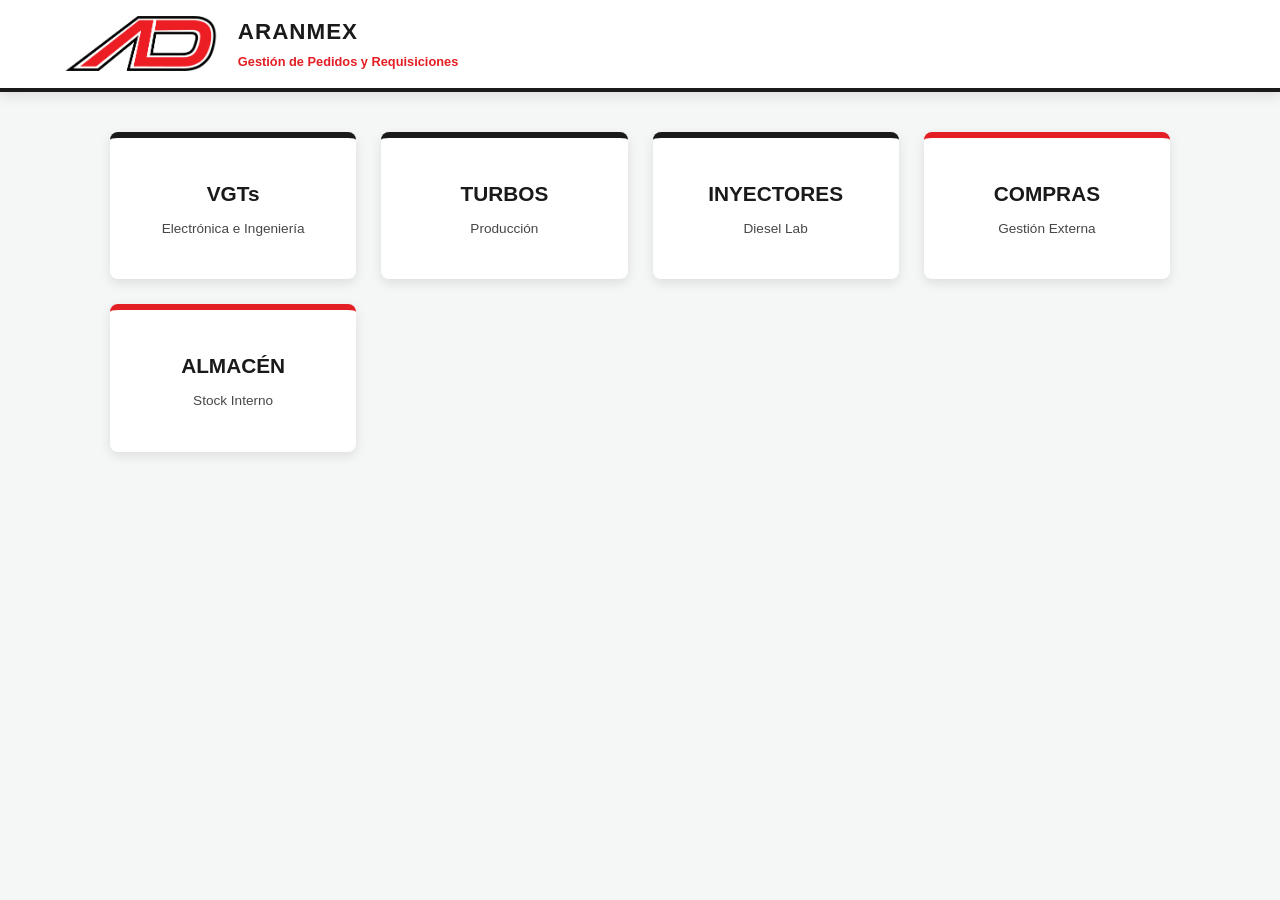
<file: index.html>
<!DOCTYPE html>
<html lang="es">
<head>
    <meta charset="UTF-8">
    <meta name="viewport" content="width=device-width, initial-scale=1.0">
    <title>Aranmex | Portal</title>
    <link rel="stylesheet" href="css/styles.css">
</head>
<body>
    <header class="main-header">
        <div class="logo-wrapper">
            <img src="assets/logo-ad.png" alt="Aranmex AD">
        </div>
        <div class="header-text">
            <h1>Aranmex</h1>
            <span>Gestión de Pedidos y Requisiciones</span>
        </div>
    </header>

    <main class="container">
        <div class="portal-grid">
            <div class="portal-card" onclick="abrirLogin('vgt')"><h3>VGTs</h3><p>Electrónica e Ingeniería</p></div>
            <div class="portal-card" onclick="abrirLogin('turbos')"><h3>TURBOS</h3><p>Producción</p></div>
            <div class="portal-card" onclick="abrirLogin('inyectores')"><h3>INYECTORES</h3><p>Diesel Lab</p></div>
            
            <div class="portal-card receptor" onclick="abrirLogin('compras')"><h3>COMPRAS</h3><p>Gestión Externa</p></div>
            <div class="portal-card receptor" onclick="abrirLogin('almacen')"><h3>ALMACÉN</h3><p>Stock Interno</p></div>
        </div>
    </main>

    <div id="modal-login" style="display:none; position:fixed; top:0; left:0; width:100%; height:100%; background:rgba(0,0,0,0.8); z-index:1000; justify-content:center; align-items:center;">
        <div style="background:white; padding:30px; border-radius:8px; width:300px; text-align:center;">
            <h3 id="login-title" style="margin-bottom:15px; text-transform:uppercase; font-family: sans-serif;">Acceso</h3>
            <input type="password" id="pin-input" placeholder="PIN" style="text-align:center; font-size:1.5rem; letter-spacing:5px; margin-bottom:20px; width: 100%; padding: 10px; border: 1px solid #ccc; border-radius: 4px;">
            <button style="width:100%; padding:12px; background:#d32f2f; color:white; border:none; border-radius:4px; font-weight:bold; cursor:pointer;" onclick="validarAccesoLocal()">ENTRAR</button>
            <button onclick="cerrarLogin()" style="background:none; border:none; color:grey; margin-top:15px; cursor:pointer; display: block; width: 100%;">Cancelar</button>
        </div>
    </div>

    <script>
        let areaSeleccionada = '';

        // PINs "Disfrazados" (Base64)
        const llaves = {
            'vgt': 'MTIzNA==',       // 1234
            'turbos': 'MjM0NQ==',    // 2345
            'inyectores': 'MzQ1Ng==', // 3456
            'compras': 'OTk5OQ==',    // 9999
            'almacen': 'ODg4OA=='     // 8888
        };

        function abrirLogin(area) {
            areaSeleccionada = area;
            document.getElementById('login-title').innerText = "ACCESO " + area.toUpperCase();
            document.getElementById('modal-login').style.display = 'flex';
            document.getElementById('pin-input').value = '';
            setTimeout(() => document.getElementById('pin-input').focus(), 100);
        }

        function cerrarLogin() {
            document.getElementById('modal-login').style.display = 'none';
        }

        function validarAccesoLocal() {
            const pinIngresado = document.getElementById('pin-input').value;
            const hashIngresado = btoa(pinIngresado);

            if (hashIngresado === llaves[areaSeleccionada]) {
                // --- NUEVA LÓGICA DE RUTAS ---
                if (['vgt', 'turbos', 'inyectores'].includes(areaSeleccionada)) {
                    // Estas están en la carpeta /areas/
                    window.location.href = "areas/" + areaSeleccionada + ".html";
                } else {
                    // Estas están en la carpeta /recepcion/ (Almacén y Compras)
                    window.location.href = "recepcion/" + areaSeleccionada + ".html";
                }
            } else {
                alert("PIN INCORRECTO");
                document.getElementById('pin-input').value = '';
            }
        }

        document.getElementById('pin-input').addEventListener('keypress', (e) => {
            if (e.key === 'Enter') validarAccesoLocal();
        });
    </script>
</body>
</html>
</file>
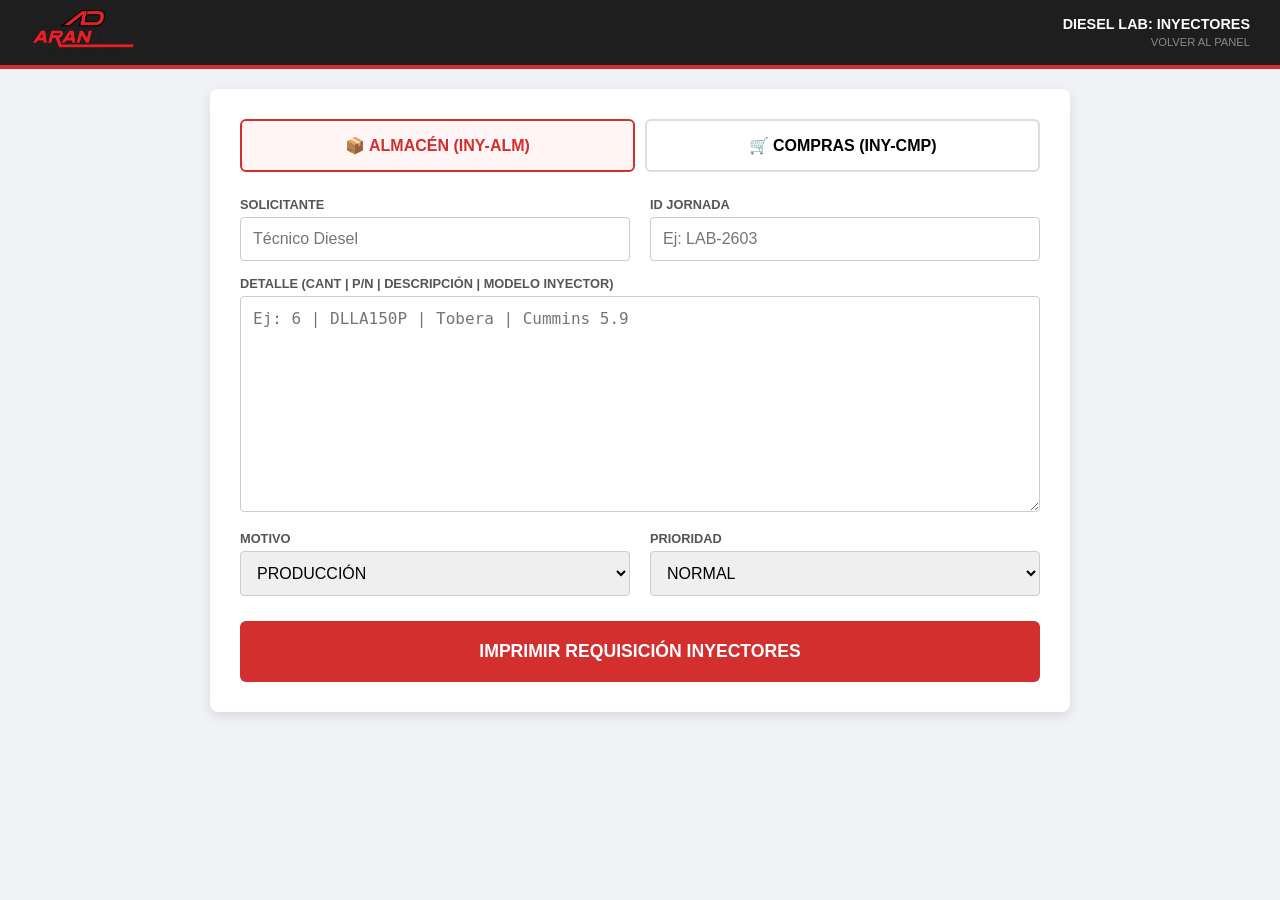
<file: areas/inyectores.html>
<!DOCTYPE html>
<html lang="es">
<head>
    <meta charset="UTF-8">
    <title>SGC Aranmex | Requisición Inyectores</title>
    <style>
        :root { --red: #d32f2f; --blue: #1976d2; --dark: #1e1e1e; }
        body { font-family: 'Segoe UI', sans-serif; background: #f0f2f5; margin: 0; }
        .header-ui { background: var(--dark); color: white; padding: 10px 30px; display: flex; justify-content: space-between; align-items: center; border-bottom: 4px solid var(--red); }
        .logo-ui { height: 45px; }
        .container { max-width: 800px; margin: 20px auto; background: white; padding: 30px; border-radius: 8px; box-shadow: 0 4px 12px rgba(0,0,0,0.1); }
        .dest-toggle { display: flex; gap: 10px; margin-bottom: 25px; }
        .btn-dest { flex: 1; padding: 15px; border: 2px solid #ddd; border-radius: 6px; cursor: pointer; text-align: center; font-weight: bold; transition: 0.3s; }
        .btn-dest.active[data-t="ALM"] { border-color: var(--red); color: var(--red); background: #fff5f5; }
        .btn-dest.active[data-t="CMP"] { border-color: var(--blue); color: var(--blue); background: #f0f7ff; }
        .row { display: flex; gap: 20px; margin-bottom: 15px; }
        .row div { flex: 1; }
        label { display: block; font-weight: bold; font-size: 0.8rem; margin-bottom: 5px; color: #555; }
        input, select, textarea { width: 100%; padding: 12px; border: 1px solid #ccc; border-radius: 4px; font-size: 1rem; box-sizing: border-box; }
        .btn-submit { width: 100%; padding: 20px; border: none; border-radius: 6px; color: white; font-weight: bold; font-size: 1.1rem; cursor: pointer; margin-top: 10px; }
    </style>
</head>
<body>

<header class="header-ui">
    <img src="../assets/logo-aranmex.png" alt="Aranmex Logo" class="logo-ui">
    <div style="text-align: right;">
        <div style="font-weight: bold; font-size: 0.9rem;">DIESEL LAB: INYECTORES</div>
        <a href="../index.html" style="color: #888; text-decoration: none; font-size: 0.7rem;">VOLVER AL PANEL</a>
    </div>
</header>

<div class="container">
    <div class="dest-toggle">
        <div id="t-ALM" class="btn-dest active" data-t="ALM" onclick="setT('ALM')">📦 ALMACÉN (INY-ALM)</div>
        <div id="t-CMP" class="btn-dest" data-t="CMP" onclick="setT('CMP')">🛒 COMPRAS (INY-CMP)</div>
    </div>

    <div class="row">
        <div><label>SOLICITANTE</label><input type="text" id="resp" placeholder="Técnico Diesel"></div>
        <div><label>ID JORNADA</label><input type="text" id="jornada" placeholder="Ej: LAB-2603"></div>
    </div>

    <div style="margin-bottom: 15px;">
        <label>DETALLE (CANT | P/N | DESCRIPCIÓN | MODELO INYECTOR)</label>
        <textarea id="lista" rows="10" placeholder="Ej: 6 | DLLA150P | Tobera | Cummins 5.9"></textarea>
    </div>

    <div class="row">
        <div><label>MOTIVO</label><select id="motivo"><option>PRODUCCIÓN</option><option>RETRABAJO</option><option>LABORATORIO</option></select></div>
        <div><label>PRIORIDAD</label><select id="prior"><option>NORMAL</option><option>URGENTE</option></select></div>
    </div>

    <button id="btnMain" class="btn-submit" style="background: var(--red);" onclick="imprimir()">IMPRIMIR REQUISICIÓN INYECTORES</button>
</div>

<script>
    let dest = 'ALM';
    function setT(t) {
        dest = t;
        document.querySelectorAll('.btn-dest').forEach(b => b.classList.remove('active'));
        document.getElementById('t-'+t).classList.add('active');
        const btn = document.getElementById('btnMain');
        btn.style.background = (t === 'ALM') ? '#d32f2f' : '#1976d2';
        btn.innerText = `IMPRIMIR REQUISICIÓN INY-${t}`;
    }

    function imprimir() {
        const r = document.getElementById('resp').value;
        const j = document.getElementById('jornada').value;
        const l = document.getElementById('lista').value;
        if(!r || !j || !l) return alert("Complete los datos.");

        const folio = `INY-${dest}-${Date.now().toString().slice(-4)}`;
        const win = window.open('', '_blank');
        win.document.write(`
            <html>
            <head>
                <style>
                    @page { size: portrait; margin: 15mm; }
                    body { font-family: 'Segoe UI', Arial; margin: 0; padding: 0; color: #111; }
                    .header-box { border: 2.5px solid #000; display: flex; margin-bottom: 20px; }
                    .logo-cell { width: 25%; border-right: 2.5px solid #000; padding: 10px; display: flex; align-items: center; justify-content: center; }
                    .logo-cell img { max-width: 100%; max-height: 50px; }
                    .title-cell { width: 50%; border-right: 2.5px solid #000; padding: 10px; text-align: center; font-weight: bold; text-transform: uppercase; font-size: 14px; }
                    .meta-cell { width: 25%; padding: 10px; font-size: 10px; }
                    .data-table { width: 100%; border-collapse: collapse; margin-bottom: 40px; }
                    .data-table th { background: #eee; border: 2.5px solid #000; padding: 10px; font-size: 11px; text-align: left; }
                    .data-table td { border: 2.5px solid #000; padding: 15px; font-size: 13px; vertical-align: top; height: 500px; font-family: 'Courier New', monospace; white-space: pre-wrap; }
                    .footer-signs { display: grid; grid-template-columns: 1fr 1fr; gap: 60px; margin-top: 40px; padding: 0 40px; }
                    .sign-box { border-top: 2px solid #000; text-align: center; font-size: 11px; padding-top: 8px; font-weight: bold; }
                </style>
            </head>
            <body>
                <div class="header-box">
                    <div class="logo-cell"><img src="../assets/logo-ad.png"></div>
                    <div class="title-cell">REQUISICIÓN DE MATERIALES<br>LABORATORIO INYECTORES</div>
                    <div class="meta-cell"><strong>FOLIO:</strong> ${folio}<br><strong>FECHA:</strong> ${new Date().toLocaleDateString()}<br><strong>DOC:</strong> F-PRD-INY-01</div>
                </div>
                <table style="width:100%; border-collapse: collapse; margin-bottom: 20px; font-size: 12px;">
                    <tr><td style="border: 1.5px solid #000; padding: 10px;"><strong>RESPONSABLE:</strong> ${r.toUpperCase()}</td><td style="border: 1.5px solid #000; padding: 10px;"><strong>JORNADA:</strong> ${j.toUpperCase()}</td></tr>
                </table>
                <table class="data-table"><thead><tr><th>LISTADO DE INSUMOS (CANT | P/N | DESCRIPCIÓN | MODELO)</th></tr></thead><tbody><tr><td>${l}</td></tr></tbody></table>
                <div class="footer-signs"><div class="sign-box">FIRMA SOLICITANTE</div><div class="sign-box">ENTREGA ALMACÉN / COMPRAS</div></div>
                <script>window.onload = function(){ window.print(); setTimeout(function(){ window.close(); }, 500); }; <\/script>
            </body>
            </html>
        `);
        win.document.close();
    }
</script>
</body>
</html>
</file>
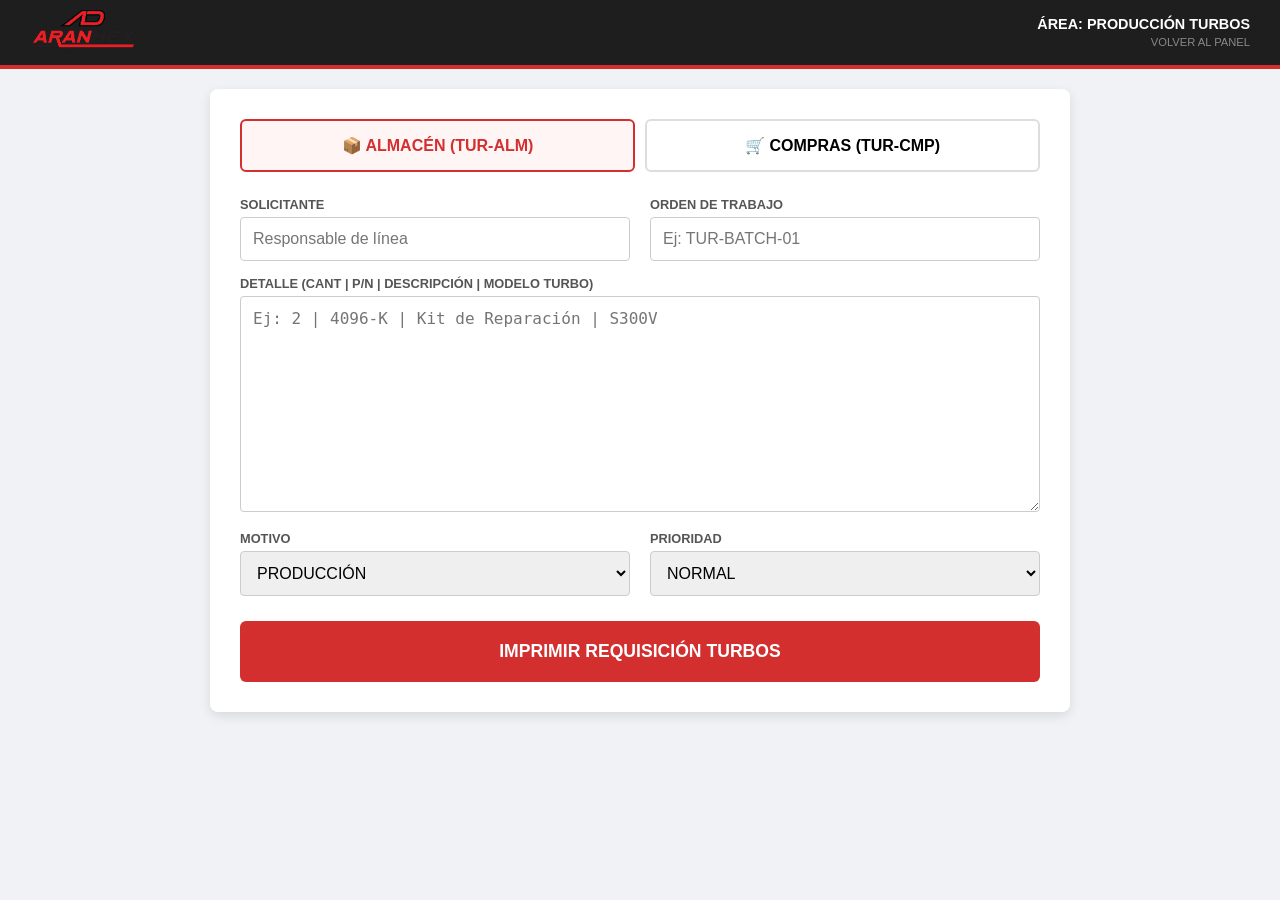
<file: areas/turbos.html>
<!DOCTYPE html>
<html lang="es">
<head>
    <meta charset="UTF-8">
    <title>SGC Aranmex | Requisición Turbos</title>
    <style>
        :root { --red: #d32f2f; --blue: #1976d2; --dark: #1e1e1e; }
        body { font-family: 'Segoe UI', sans-serif; background: #f0f2f5; margin: 0; }
        .header-ui { background: var(--dark); color: white; padding: 10px 30px; display: flex; justify-content: space-between; align-items: center; border-bottom: 4px solid var(--red); }
        .logo-ui { height: 45px; }
        .container { max-width: 800px; margin: 20px auto; background: white; padding: 30px; border-radius: 8px; box-shadow: 0 4px 12px rgba(0,0,0,0.1); }
        .dest-toggle { display: flex; gap: 10px; margin-bottom: 25px; }
        .btn-dest { flex: 1; padding: 15px; border: 2px solid #ddd; border-radius: 6px; cursor: pointer; text-align: center; font-weight: bold; transition: 0.3s; }
        .btn-dest.active[data-t="ALM"] { border-color: var(--red); color: var(--red); background: #fff5f5; }
        .btn-dest.active[data-t="CMP"] { border-color: var(--blue); color: var(--blue); background: #f0f7ff; }
        .row { display: flex; gap: 20px; margin-bottom: 15px; }
        .row div { flex: 1; }
        label { display: block; font-weight: bold; font-size: 0.8rem; margin-bottom: 5px; color: #555; }
        input, select, textarea { width: 100%; padding: 12px; border: 1px solid #ccc; border-radius: 4px; font-size: 1rem; box-sizing: border-box; }
        .btn-submit { width: 100%; padding: 20px; border: none; border-radius: 6px; color: white; font-weight: bold; font-size: 1.1rem; cursor: pointer; margin-top: 10px; }
    </style>
</head>
<body>

<header class="header-ui">
    <img src="../assets/logo-aranmex.png" alt="Aranmex Logo" class="logo-ui">
    <div style="text-align: right;">
        <div style="font-weight: bold; font-size: 0.9rem;">ÁREA: PRODUCCIÓN TURBOS</div>
        <a href="../index.html" style="color: #888; text-decoration: none; font-size: 0.7rem;">VOLVER AL PANEL</a>
    </div>
</header>

<div class="container">
    <div class="dest-toggle">
        <div id="t-ALM" class="btn-dest active" data-t="ALM" onclick="setT('ALM')">📦 ALMACÉN (TUR-ALM)</div>
        <div id="t-CMP" class="btn-dest" data-t="CMP" onclick="setT('CMP')">🛒 COMPRAS (TUR-CMP)</div>
    </div>

    <div class="row">
        <div><label>SOLICITANTE</label><input type="text" id="resp" placeholder="Responsable de línea"></div>
        <div><label>ORDEN DE TRABAJO</label><input type="text" id="jornada" placeholder="Ej: TUR-BATCH-01"></div>
    </div>

    <div style="margin-bottom: 15px;">
        <label>DETALLE (CANT | P/N | DESCRIPCIÓN | MODELO TURBO)</label>
        <textarea id="lista" rows="10" placeholder="Ej: 2 | 4096-K | Kit de Reparación | S300V"></textarea>
    </div>

    <div class="row">
        <div>
            <label>MOTIVO</label>
            <select id="motivo"><option>PRODUCCIÓN</option><option>GARANTÍA</option><option>URGENCIA</option></select>
        </div>
        <div><label>PRIORIDAD</label><select id="prior"><option>NORMAL</option><option>URGENTE</option></select></div>
    </div>

    <button id="btnMain" class="btn-submit" style="background: var(--red);" onclick="imprimir()">IMPRIMIR REQUISICIÓN TURBOS</button>
</div>

<script>
    let dest = 'ALM';
    function setT(t) {
        dest = t;
        document.querySelectorAll('.btn-dest').forEach(b => b.classList.remove('active'));
        document.getElementById('t-'+t).classList.add('active');
        const btn = document.getElementById('btnMain');
        btn.style.background = (t === 'ALM') ? '#d32f2f' : '#1976d2';
        btn.innerText = `IMPRIMIR REQUISICIÓN TUR-${t}`;
    }

    function imprimir() {
        const r = document.getElementById('resp').value;
        const j = document.getElementById('jornada').value;
        const l = document.getElementById('lista').value;
        if(!r || !j || !l) return alert("Complete los datos.");

        const folio = `TUR-${dest}-${Date.now().toString().slice(-4)}`;
        const win = window.open('', '_blank');
        win.document.write(`
            <html>
            <head>
                <style>
                    @page { size: portrait; margin: 15mm; }
                    body { font-family: 'Segoe UI', Arial; margin: 0; padding: 0; color: #111; }
                    .header-box { border: 2.5px solid #000; display: flex; margin-bottom: 20px; }
                    .logo-cell { width: 25%; border-right: 2.5px solid #000; padding: 10px; display: flex; align-items: center; justify-content: center; }
                    .logo-cell img { max-width: 100%; max-height: 50px; }
                    .title-cell { width: 50%; border-right: 2.5px solid #000; padding: 10px; text-align: center; font-weight: bold; text-transform: uppercase; font-size: 14px; }
                    .meta-cell { width: 25%; padding: 10px; font-size: 10px; }
                    .data-table { width: 100%; border-collapse: collapse; margin-bottom: 40px; }
                    .data-table th { background: #eee; border: 2.5px solid #000; padding: 10px; font-size: 11px; text-align: left; }
                    .data-table td { border: 2.5px solid #000; padding: 15px; font-size: 13px; vertical-align: top; height: 500px; font-family: 'Courier New', monospace; white-space: pre-wrap; }
                    .footer-signs { display: grid; grid-template-columns: 1fr 1fr; gap: 60px; margin-top: 40px; padding: 0 40px; }
                    .sign-box { border-top: 2px solid #000; text-align: center; font-size: 11px; padding-top: 8px; font-weight: bold; }
                </style>
            </head>
            <body>
                <div class="header-box">
                    <div class="logo-cell"><img src="../assets/logo-ad.png"></div>
                    <div class="title-cell">REQUISICIÓN DE MATERIALES<br>PRODUCCIÓN DE TURBOS</div>
                    <div class="meta-cell"><strong>FOLIO:</strong> ${folio}<br><strong>FECHA:</strong> ${new Date().toLocaleDateString()}<br><strong>DOC:</strong> F-PRD-TUR-01</div>
                </div>
                <table style="width:100%; border-collapse: collapse; margin-bottom: 20px; font-size: 12px;">
                    <tr><td style="border: 1.5px solid #000; padding: 10px;"><strong>SOLICITANTE:</strong> ${r.toUpperCase()}</td><td style="border: 1.5px solid #000; padding: 10px;"><strong>ORDEN:</strong> ${j.toUpperCase()}</td></tr>
                </table>
                <table class="data-table"><thead><tr><th>LISTADO DE MATERIALES (CANT | P/N | DESCRIPCIÓN | TURBO)</th></tr></thead><tbody><tr><td>${l}</td></tr></tbody></table>
                <div class="footer-signs"><div class="sign-box">FIRMA SOLICITANTE</div><div class="sign-box">ENTREGA ALMACÉN / COMPRAS</div></div>
                <script>window.onload = function(){ window.print(); setTimeout(function(){ window.close(); }, 500); }; <\/script>
            </body>
            </html>
        `);
        win.document.close();
    }
</script>
</body>
</html>
</file>
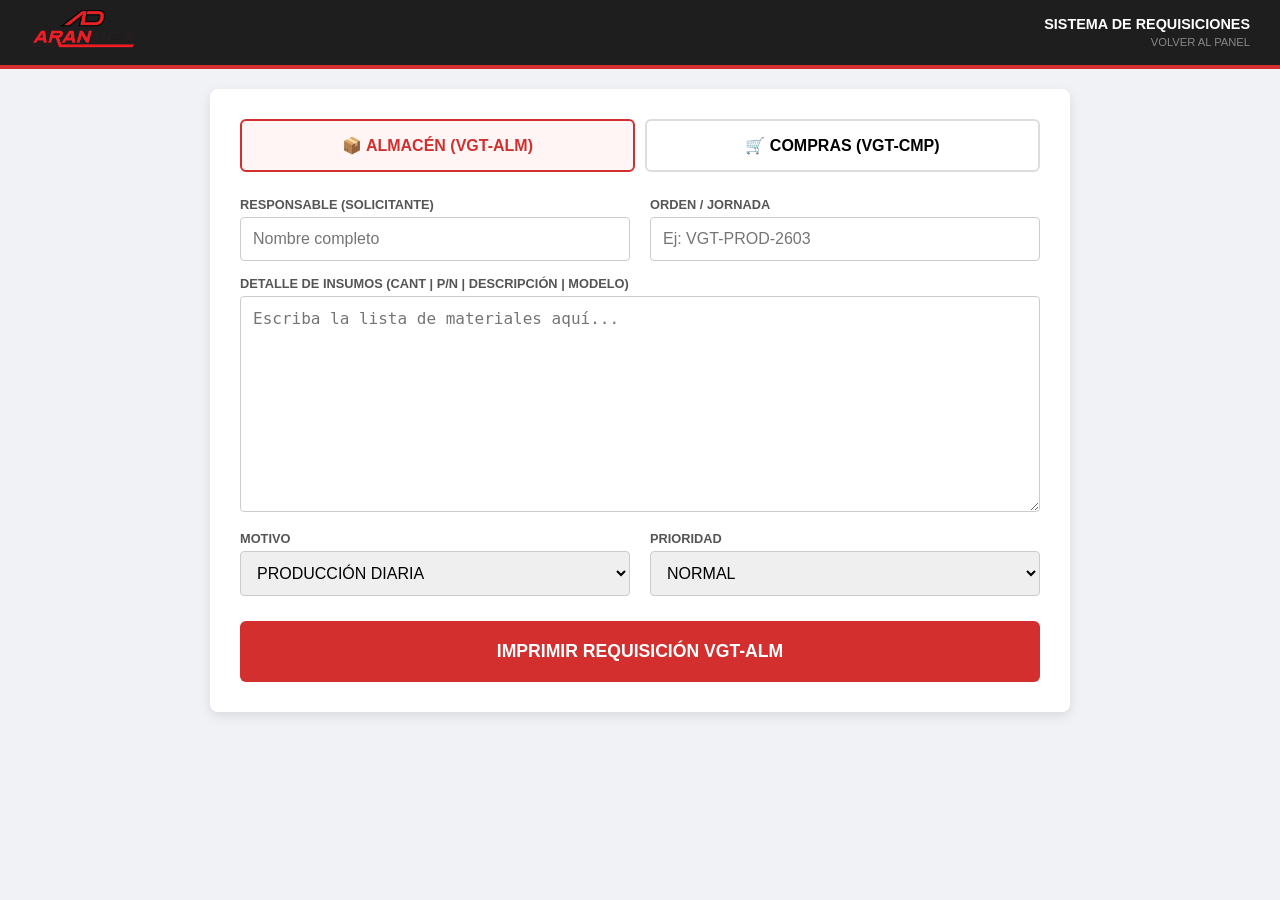
<file: areas/vgt.html>
<!DOCTYPE html>
<html lang="es">
<head>
    <meta charset="UTF-8">
    <title>SGC Aranmex | Requisición VGT</title>
    <style>
        :root { --red: #d32f2f; --blue: #1976d2; --dark: #1e1e1e; }
        body { font-family: 'Segoe UI', sans-serif; background: #f0f2f5; margin: 0; }
        
        /* Interfaz de Usuario */
        .header-ui { background: var(--dark); color: white; padding: 10px 30px; display: flex; justify-content: space-between; align-items: center; border-bottom: 4px solid var(--red); }
        .logo-ui { height: 45px; vertical-align: middle; }
        
        .container { max-width: 800px; margin: 20px auto; background: white; padding: 30px; border-radius: 8px; box-shadow: 0 4px 12px rgba(0,0,0,0.1); }
        
        .dest-toggle { display: flex; gap: 10px; margin-bottom: 25px; }
        .btn-dest { flex: 1; padding: 15px; border: 2px solid #ddd; border-radius: 6px; cursor: pointer; text-align: center; font-weight: bold; transition: 0.3s; }
        .btn-dest.active[data-t="ALM"] { border-color: var(--red); color: var(--red); background: #fff5f5; }
        .btn-dest.active[data-t="CMP"] { border-color: var(--blue); color: var(--blue); background: #f0f7ff; }

        .row { display: flex; gap: 20px; margin-bottom: 15px; }
        .row div { flex: 1; }
        label { display: block; font-weight: bold; font-size: 0.8rem; margin-bottom: 5px; color: #555; }
        input, select, textarea { width: 100%; padding: 12px; border: 1px solid #ccc; border-radius: 4px; font-size: 1rem; box-sizing: border-box; }
        
        .btn-submit { width: 100%; padding: 20px; border: none; border-radius: 6px; color: white; font-weight: bold; font-size: 1.1rem; cursor: pointer; margin-top: 10px; transition: 0.2s; }
        .btn-submit:hover { opacity: 0.9; }
    </style>
</head>
<body>

<header class="header-ui">
    <img src="../assets/logo-aranmex.png" alt="Aranmex Logo" class="logo-ui">
    <div style="text-align: right;">
        <div style="font-weight: bold; font-size: 0.9rem;">SISTEMA DE REQUISICIONES</div>
        <a href="../index.html" style="color: #888; text-decoration: none; font-size: 0.7rem;">VOLVER AL PANEL</a>
    </div>
</header>

<div class="container">
    <div class="dest-toggle">
        <div id="t-ALM" class="btn-dest active" data-t="ALM" onclick="setT('ALM')">📦 ALMACÉN (VGT-ALM)</div>
        <div id="t-CMP" class="btn-dest" data-t="CMP" onclick="setT('CMP')">🛒 COMPRAS (VGT-CMP)</div>
    </div>

    <div class="row">
        <div>
            <label>RESPONSABLE (SOLICITANTE)</label>
            <input type="text" id="resp" placeholder="Nombre completo">
        </div>
        <div>
            <label>ORDEN / JORNADA</label>
            <input type="text" id="jornada" placeholder="Ej: VGT-PROD-2603">
        </div>
    </div>

    <div style="margin-bottom: 15px;">
        <label>DETALLE DE INSUMOS (CANT | P/N | DESCRIPCIÓN | MODELO)</label>
        <textarea id="lista" rows="10" placeholder="Escriba la lista de materiales aquí..."></textarea>
    </div>

    <div class="row">
        <div>
            <label>MOTIVO</label>
            <select id="motivo">
                <option value="PRODUCCIÓN">PRODUCCIÓN DIARIA</option>
                <option value="GARANTÍA">GARANTÍA / RETRABAJO</option>
                <option value="I+D">INVESTIGACIÓN Y DESARROLLO</option>
            </select>
        </div>
        <div>
            <label>PRIORIDAD</label>
            <select id="prior">
                <option value="NORMAL">NORMAL</option>
                <option value="URGENTE">URGENTE (PARO DE LÍNEA)</option>
            </select>
        </div>
    </div>

    <button id="btnMain" class="btn-submit" style="background: var(--red);" onclick="imprimir()">
        IMPRIMIR REQUISICIÓN VGT-ALM
    </button>
</div>

<script>
    let dest = 'ALM';
    
    function setT(t) {
        dest = t;
        document.querySelectorAll('.btn-dest').forEach(b => b.classList.remove('active'));
        document.getElementById('t-'+t).classList.add('active');
        const btn = document.getElementById('btnMain');
        btn.style.background = (t === 'ALM') ? '#d32f2f' : '#1976d2';
        btn.innerText = `IMPRIMIR REQUISICIÓN VGT-${t}`;
    }

    function imprimir() {
        const r = document.getElementById('resp').value;
        const j = document.getElementById('jornada').value;
        const l = document.getElementById('lista').value;
        
        if(!r || !j || !l) {
            alert("Error: Complete los campos para trazabilidad.");
            return;
        }

        const folio = `VGT-${dest}-${Date.now().toString().slice(-4)}`;
        const win = window.open('', '_blank');

        win.document.write(`
            <html>
            <head>
                <title>Requisición ${folio}</title>
                <style>
                    @page { size: portrait; margin: 15mm; }
                    body { font-family: 'Segoe UI', Arial; margin: 0; padding: 0; color: #111; line-height: 1.4; }
                    .header-box { border: 2.5px solid #000; display: flex; margin-bottom: 20px; min-height: 80px; }
                    .logo-cell { width: 25%; border-right: 2.5px solid #000; padding: 10px; display: flex; align-items: center; justify-content: center; }
                    .logo-cell img { max-width: 100%; max-height: 60px; }
                    .title-cell { width: 50%; border-right: 2.5px solid #000; padding: 10px; text-align: center; font-weight: bold; text-transform: uppercase; display: flex; align-items: center; justify-content: center; font-size: 14px; }
                    .meta-cell { width: 25%; padding: 10px; font-size: 10px; display: flex; flex-direction: column; justify-content: center; }

                    .info-section { width: 100%; border-collapse: collapse; margin-bottom: 20px; font-size: 12px; }
                    .info-section td { border: 1.5px solid #000; padding: 10px; }

                    .data-table { width: 100%; border-collapse: collapse; margin-bottom: 40px; }
                    .data-table th { background: #eee; border: 2.5px solid #000; padding: 10px; font-size: 11px; text-align: left; }
                    .data-table td { border: 2.5px solid #000; padding: 15px; font-size: 13px; vertical-align: top; height: 500px; font-family: 'Courier New', monospace; white-space: pre-wrap; }

                    .footer-signs { display: grid; grid-template-columns: 1fr 1fr; gap: 60px; margin-top: 40px; padding: 0 40px; }
                    .sign-box { border-top: 2px solid #000; text-align: center; font-size: 11px; padding-top: 8px; font-weight: bold; }
                    .bottom-text { margin-top: 50px; text-align: center; font-size: 9px; color: #444; border-top: 1px solid #ccc; padding-top: 10px; }
                </style>
            </head>
            <body>
                <div class="header-box">
                    <div class="logo-cell">
                        <img src="../assets/logo-ad.png" alt="AD Logo">
                    </div>
                    <div class="title-cell">REQUISICIÓN DE MATERIALES<br>ÁREA DE PRODUCCIÓN VGT</div>
                    <div class="meta-cell">
                        <strong>FOLIO:</strong> ${folio}<br>
                        <strong>FECHA:</strong> ${new Date().toLocaleDateString()}<br>
                        <strong>CÓDIGO:</strong> F-PRD-VGT-01
                    </div>
                </div>

                <table class="info-section">
                    <tr>
                        <td><strong>SOLICITANTE:</strong> ${r.toUpperCase()}</td>
                        <td><strong>ORDEN/JORNADA:</strong> ${j.toUpperCase()}</td>
                    </tr>
                    <tr>
                        <td><strong>MOTIVO:</strong> ${document.getElementById('motivo').value}</td>
                        <td><strong>PRIORIDAD:</strong> ${document.getElementById('prior').value}</td>
                    </tr>
                </table>

                <table class="data-table">
                    <thead>
                        <tr>
                            <th>LISTADO DE INSUMOS (CANT | P/N | DESCRIPCIÓN | DESTINO)</th>
                        </tr>
                    </thead>
                    <tbody>
                        <tr>
                            <td>${l}</td>
                        </tr>
                    </tbody>
                </table>

                <div class="footer-signs">
                    <div class="sign-box">FIRMA SOLICITANTE</div>
                    <div class="sign-box">ENTREGA ALMACÉN / COMPRAS</div>
                </div>

                <div class="bottom-text">
                    Aranmex AD | Laboratorio Diesel y Turbos | Guadalajara, Jalisco.<br>
                    <strong>REGISTRO CONTROLADO ISO 9001:2015</strong>
                </div>

                <script>
                    window.onload = function() {
                        window.print();
                        setTimeout(function(){ window.close(); }, 500);
                    };
                <\/script>
            </body>
            </html>
        `);
        win.document.close();
    }
</script>

</body>
</html>
</file>
<file: css/styles.css>
/* ═══════════════════════════════════════════════
   ARANMEX - SISTEMA INTEGRADO V1.1
   ═══════════════════════════════════════════════ */

:root {
    --red-aranmex:    #e31e24;
    --black:          #1a1a1a;
    --white:          #ffffff;
    --gray-bg:        #f4f7f6;
    --gray-border:    #dddddd;
    --text-muted:     #666666;
    --shadow:         0 4px 12px rgba(0,0,0,0.1);

    /* ── Nuevas variables de estado ── */
    --status-pendiente:  #f59e0b;
    --status-aprobado:   #16a34a;
    --status-rechazado:  #dc2626;
    --status-proceso:    #2563eb;
    --status-entregado:  #6b7280;
}

/* ── Reset ──────────────────────────────────────── */
*, *::before, *::after { box-sizing: border-box; margin: 0; padding: 0; }

body {
    font-family: 'Segoe UI', Roboto, sans-serif;
    background: var(--gray-bg);
    color: var(--black);
    line-height: 1.5;
}

/* ── Header global ──────────────────────────────── */
.main-header {
    background: var(--white);
    padding: 15px 5%;
    display: flex;
    align-items: center;
    border-bottom: 4px solid var(--black);
    gap: 20px;
    box-shadow: var(--shadow);
    position: sticky;   /* ← Nuevo: header fijo al hacer scroll */
    top: 0;
    z-index: 100;
}
.logo-wrapper img { height: 55px; width: auto; display: block; }
.header-text h1  { font-size: 1.4rem; text-transform: uppercase; letter-spacing: 1px; }
.header-text span { font-size: 0.8rem; color: var(--red-aranmex); font-weight: bold; }

/* ── Contenedores ───────────────────────────────── */
.container { max-width: 1100px; margin: 40px auto; padding: 0 20px; }

/* ── Portal (index) ─────────────────────────────── */
.portal-grid {
    display: grid;
    grid-template-columns: repeat(auto-fit, minmax(220px, 1fr));
    gap: 25px;
    margin-top: 30px;
}

.portal-card {
    background: var(--white);
    padding: 40px 20px;
    text-align: center;
    border-radius: 8px;
    box-shadow: var(--shadow);
    cursor: pointer;
    border-top: 6px solid var(--black);
    transition: transform 0.3s ease, background 0.3s ease, color 0.3s ease;
    user-select: none;   /* ← Evita selección accidental de texto */
}

.portal-card.receptor { border-top-color: var(--red-aranmex); }

.portal-card:hover {
    transform: translateY(-8px);
    background: var(--black);
    color: var(--white);
}

/* Mantener opacidad visible en hover */
.portal-card:hover p { opacity: 1; }
.portal-card:focus-visible {
    outline: 3px solid var(--red-aranmex);
    outline-offset: 2px;
}

.portal-card h3 { margin-bottom: 10px; font-size: 1.3rem; }
.portal-card p  { font-size: 0.85rem; opacity: 0.8; transition: opacity 0.3s; }

/* ── Formularios (vgt, tubos, inyectores, etc.) ─── */
.styled-form {
    background: var(--white);
    padding: 30px;
    border-radius: 8px;
    display: grid;
    grid-template-columns: repeat(auto-fit, minmax(240px, 1fr));
    gap: 20px;
    box-shadow: var(--shadow);
    margin-bottom: 40px;
}

.full-width { grid-column: 1 / -1; }

.form-group label {
    display: block;
    font-size: 0.75rem;
    font-weight: 800;
    margin-bottom: 8px;
    text-transform: uppercase;
    color: var(--text-muted);
    letter-spacing: 0.5px;
}

/* ── Corrección 1: Estado base + focus en inputs ── */
input, select, textarea {
    width: 100%;
    padding: 12px;
    border: 1px solid var(--gray-border);
    border-radius: 4px;
    font-size: 1rem;
    font-family: inherit;
    background: var(--white);
    color: var(--black);
    transition: border-color 0.2s, box-shadow 0.2s;
}

input:focus, select:focus, textarea:focus {
    outline: none;
    border-color: var(--red-aranmex);
    box-shadow: 0 0 0 3px rgba(227, 30, 36, 0.15);
}

input:read-only, input:disabled {
    background: var(--gray-bg);
    color: var(--text-muted);
    cursor: not-allowed;
}

textarea { resize: vertical; min-height: 80px; }

/* ── Botones ─────────────────────────────────────── */
.btn-status {
    width: 100%;
    padding: 15px;
    border: none;
    border-radius: 5px;
    font-weight: 800;
    font-family: inherit;
    font-size: 0.9rem;
    text-transform: uppercase;
    cursor: pointer;
    transition: background 0.3s, opacity 0.3s;
    letter-spacing: 0.5px;
}

.btn-primary { background: var(--black); color: var(--white); }
.btn-primary:hover:not(:disabled) { background: var(--red-aranmex); }

/* ── Corrección 2: Estado disabled (para validación de PIN) ── */
.btn-status:disabled {
    opacity: 0.45;
    cursor: not-allowed;
}

/* Variantes de botón por tamaño */
.btn-sm  { padding: 8px 16px;  font-size: 0.78rem; width: auto; }
.btn-md  { padding: 12px 24px; font-size: 0.85rem; width: auto; }

/* ── Tarjetas de pedidos activos ─────────────────── */
.product-grid {
    display: grid;
    grid-template-columns: repeat(auto-fit, minmax(300px, 1fr));
    gap: 20px;
}

.product-card {
    background: var(--white);
    padding: 20px;
    border-radius: 8px;
    border-left: 8px solid var(--black);
    box-shadow: var(--shadow);
    transition: box-shadow 0.2s;
}

.product-card:hover {
    box-shadow: 0 6px 20px rgba(0,0,0,0.15);
}

/* ── Corrección 3: Variantes de estado para product-card ── */
.product-card.pendiente  { border-left-color: var(--status-pendiente); }
.product-card.aprobado   { border-left-color: var(--status-aprobado);  }
.product-card.rechazado  { border-left-color: var(--status-rechazado); }
.product-card.en-proceso { border-left-color: var(--status-proceso);   }
.product-card.entregado  { border-left-color: var(--status-entregado); }

/* ── Badges de estado ────────────────────────────── */
.badge {
    display: inline-block;
    padding: 3px 10px;
    border-radius: 20px;
    font-size: 0.72rem;
    font-weight: 800;
    text-transform: uppercase;
    letter-spacing: 0.5px;
}

.badge.pendiente  { background: #fef3c7; color: #92400e; }
.badge.aprobado   { background: #dcfce7; color: #14532d; }
.badge.rechazado  { background: #fee2e2; color: #7f1d1d; }
.badge.en-proceso { background: #dbeafe; color: #1e3a8a; }
.badge.entregado  { background: #f3f4f6; color: #374151; }

/* ── Utilidades ──────────────────────────────────── */
.text-muted   { color: var(--text-muted); font-size: 0.85rem; }
.text-right   { text-align: right; }
.mt-10        { margin-top: 10px; }
.mt-20        { margin-top: 20px; }
.mb-20        { margin-bottom: 20px; }
.flex-between { display: flex; justify-content: space-between; align-items: center; }

/* ── Responsive ──────────────────────────────────── */
@media (max-width: 600px) {
    .container { margin: 20px auto; }
    .styled-form { padding: 20px; }
    .portal-card  { padding: 30px 15px; }
    .main-header  { padding: 12px 4%; }
    .header-text h1 { font-size: 1.1rem; }
}
</file>
